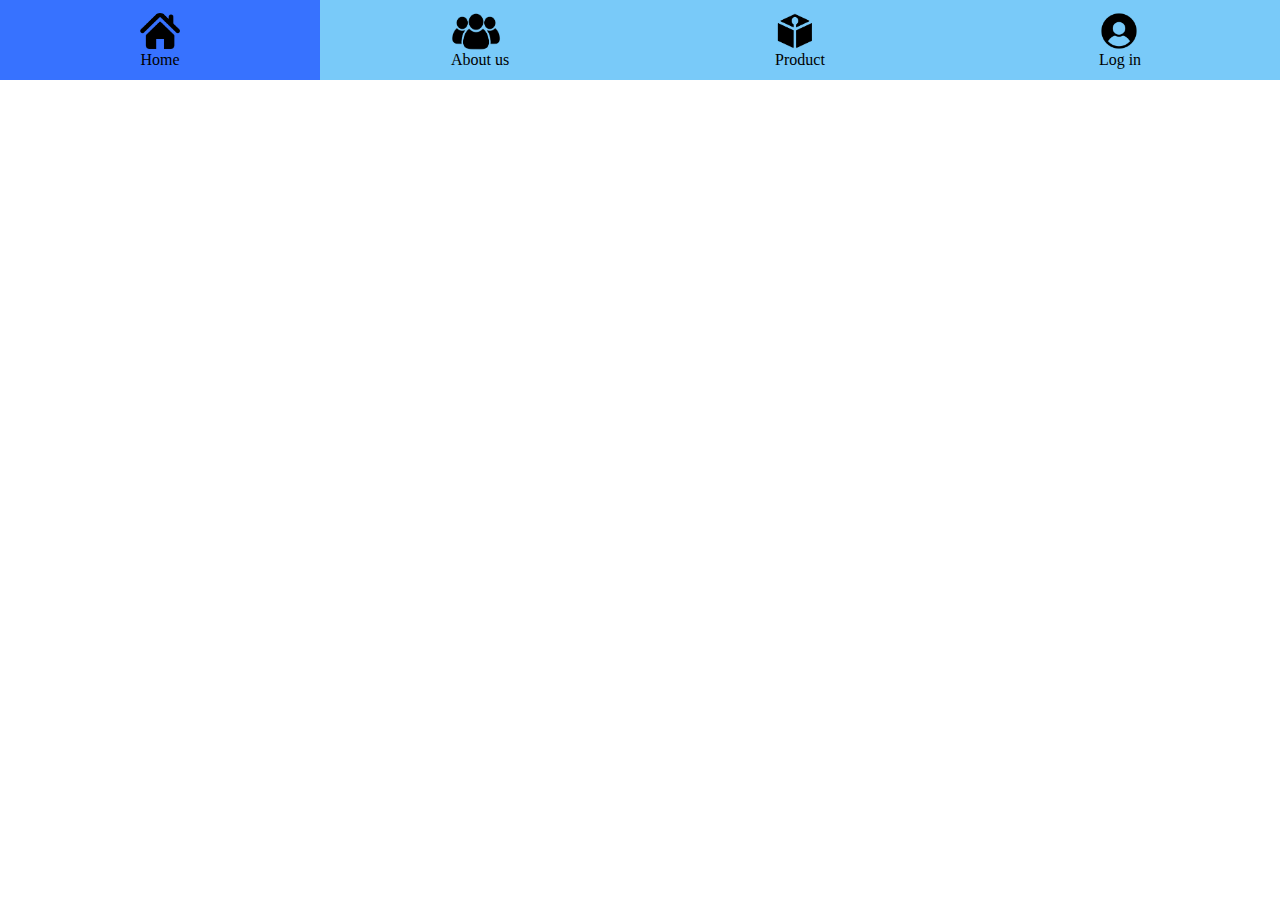
<file: index.html>
<!DOCTYPE html>
<html lang="en">
<head>
    <meta charset="UTF-8">
    <meta name="viewport" content="width=device-width, initial-scale=1.0">
    <title>Rent a space</title>
    <link rel="stylesheet" href="destopv.css">
    <link rel="stylesheet" href="phone.css">
</head>
<body class = "body">
    <nav>
        

        
            
            
            <a href="index.html" class="stranica">
            <div class="mqsto_na_ikonkata">
                <img src="snimki/home.png" alt="" width="40px" height="40px" id="logoto">
                <span class="hover-text">Home</span>
            </div>
            </a>
            <a href="zansastr.html" class="stranica" id="Za_nas">
                <div>
                    <img src="snimki/zanas.jpg" alt="" width="50px" height="40px">
                    <span class="hover-text">About us</span>
                </div>
            </a>
            <a href="produkt.html" class="stranica" id="Za_nas"> 
            <div>   
                <img src="snimki/ikonka2.0.png" alt="" width="40px" height="40px">
                <span class="hover-text">Product</span>
            </div>
            </a>
            <a href="login.html" class="stranica" target="_blank" id="login_sait">
                <div>
                   <img src="snimki/login.png" alt="" width="40px" height="40px">
                   <span class="hover-text">Log in</span>
                </div>
            </a>
       


    </nav>




    
    <script src="butonche.js"></script>
</body>
</html>
</file>
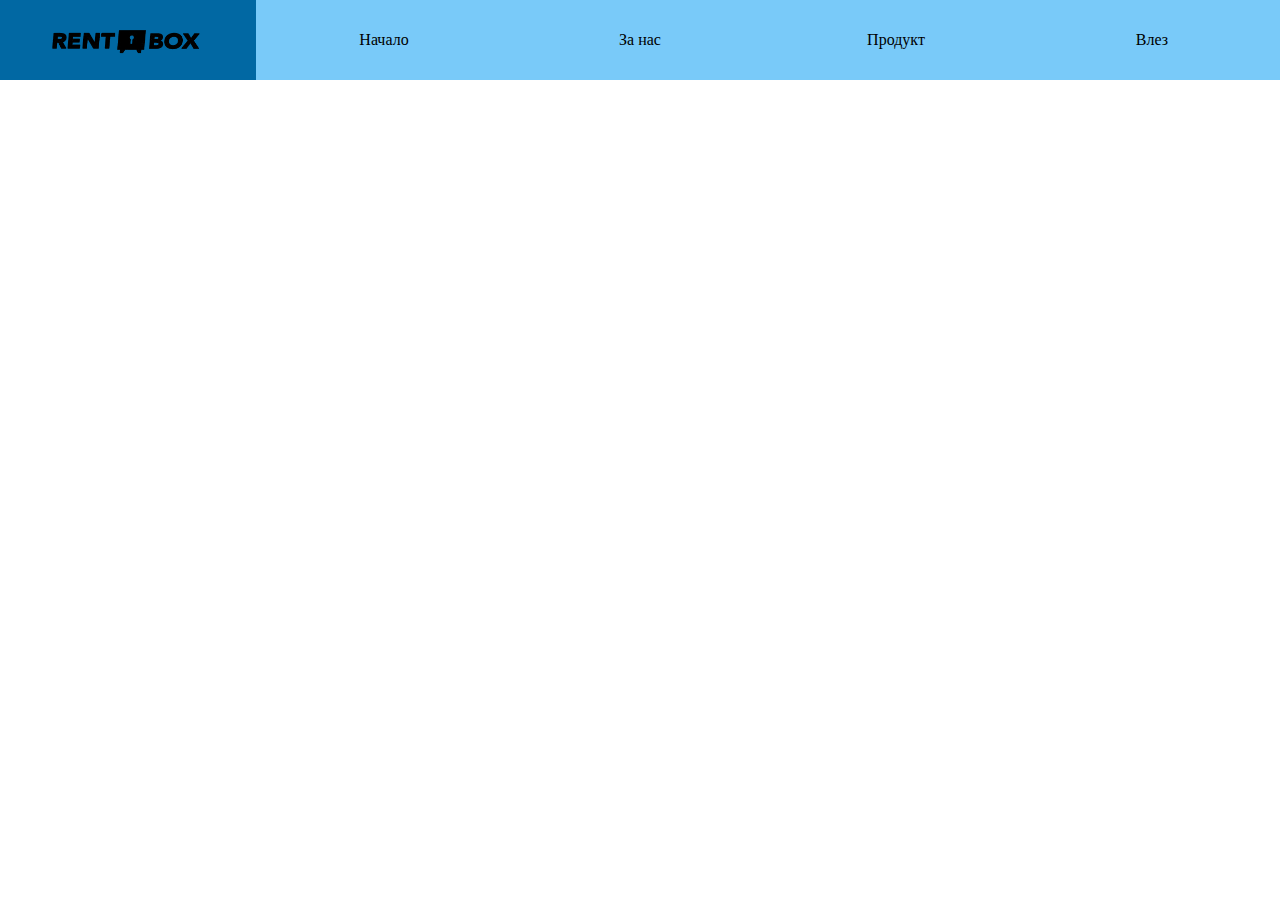
<file: produkt.html>
<!DOCTYPE html>
<html lang="en">
<head>
    <meta charset="UTF-8">
    <meta name="viewport" content="width=device-width, initial-scale=1.0">
    <title>Rent a space</title>
    <link rel="stylesheet" href="destopv.css">
    <link rel="stylesheet" href="phone.css">
</head>
<body>
    <nav>
        <div id="mqsto_na_ikonkata">
            <img src="snimki/Screenshot_23-3-2025_22135_-removebg-preview.png"  alt="manqk" id="logoto">
        </div>

        <div id="stranici">
            <a href="sait.html" class="stranica">
                <div>
                    <p>Начало</p>
                </div>
                </a>
            <a href="zansastr.html" class="stranica" id="Za_nas">
                <div>
                    <p>За нас</p>
                </div>
            </a>
            <a href="produkt.html" class="stranica" id="Za_nas"> 
                <div>   
                    <p>Продукт</p>
                </div>
            </a>
            <a href="login.html" class="stranica" target="_blank" id="login_sait">
                <div>
                    <p>Влез</p>
                </div>
            </a>
        </div>


    </nav>





    <div id="mapa">
        <iframe src="https://www.google.com/maps/embed?pb=!1m18!1m12!1m3!1d367.7745603075784!2d27.481295930472267!3d42.48737532572321!2m3!1f0!2f0!3f0!3m2!1i1024!2i768!4f13.1!3m3!1m2!1s0x40a695a6474d7d99%3A0xd61526f1b55f9de1!2sDOCK%205%20Night%20Club!5e0!3m2!1sbg!2sbg!4v1742677256935!5m2!1sbg!2sbg" width="100%" height="600" style="border:0;" allowfullscreen="" loading="lazy" referrerpolicy="no-referrer-when-downgrade"></iframe>
    </div>
    <button id="backToTopBtn" onclick="scrollToTop">↑</button>
    <script src="butonche.js"></script>
</body>
</html>
</file>
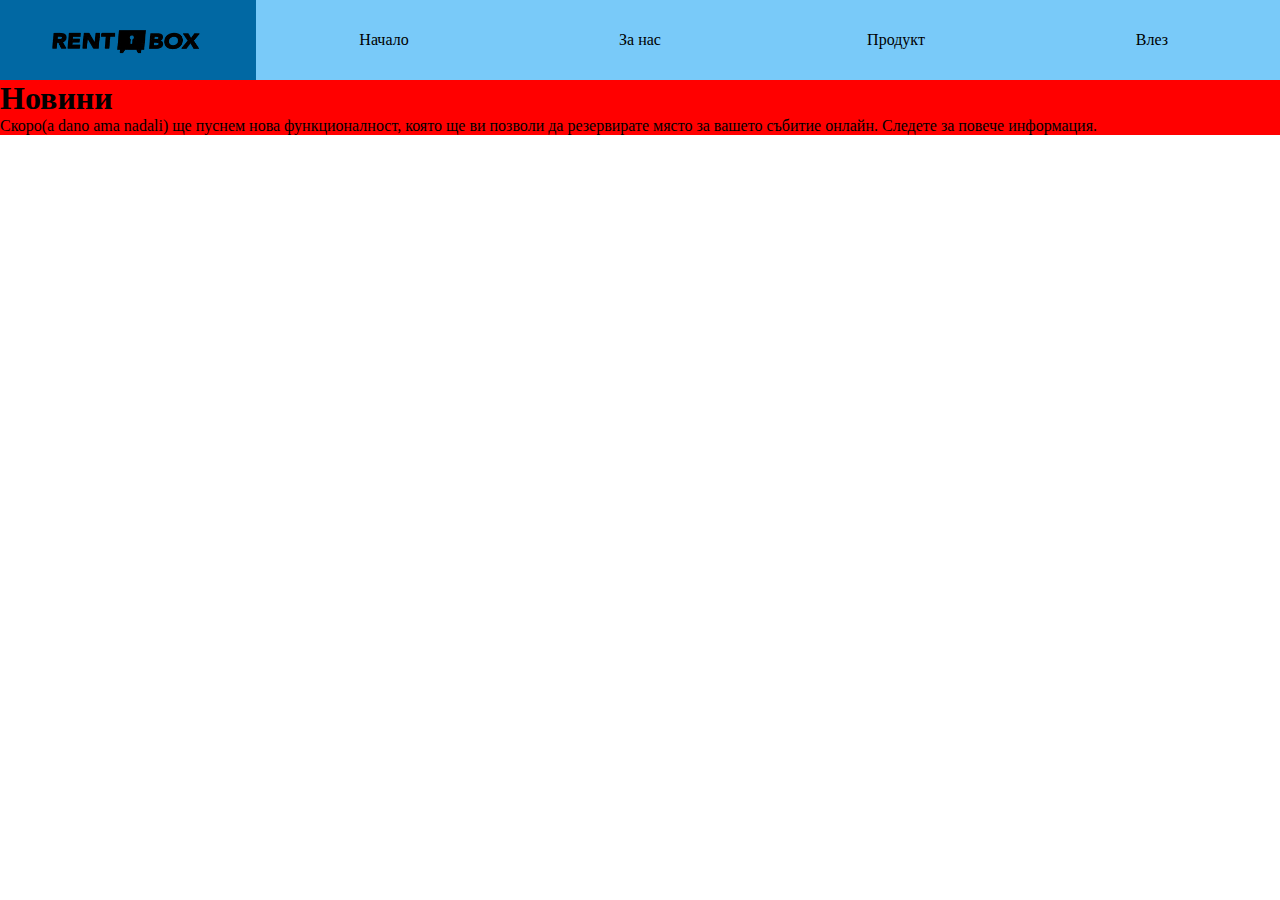
<file: sait.html>
<!DOCTYPE html>
<html lang="en">
<head>
    <meta charset="UTF-8">
    <meta name="viewport" content="width=device-width, initial-scale=1.0">
    <title>Rent a space</title>
    <link rel="stylesheet" href="destopv.css">
    <link rel="stylesheet" href="phone.css">
</head>
<body>
    <nav>
        <div id="mqsto_na_ikonkata">
            <img src="snimki/Screenshot_23-3-2025_22135_-removebg-preview.png"  alt="manqk" id="logoto">
        </div>

        <div id="stranici">
            
            
            <a href="sait.html" class="stranica">
            <div>
                <p>Начало</p>
            </div>
            </a>
            <a href="zansastr.html" class="stranica" id="Za_nas">
                <div>
                    <p>За нас</p>
                </div>
            </a>
            <a href="produkt.html" class="stranica" id="Za_nas"> 
            <div>   
                <p>Продукт</p>
            </div>
            </a>
            <a href="login.html" class="stranica" target="_blank" id="login_sait">
                <div>
                    <p>Влез</p>
                </div>
            </a>
        </div>


    </nav>




    <div class="news" id="parva_novina">
        <h1>Новини</h1>
        <p>Скоро(a dano ama nadali) ще пуснем нова функционалност, която ще ви позволи да резервирате място за вашето събитие онлайн. Следете за повече информация.</p>

    </div>



    <button id="backToTopBtn" onclick="scrollToTop">↑</button>
    <script src="butonche.js"></script>
</body>
</html>
</file>
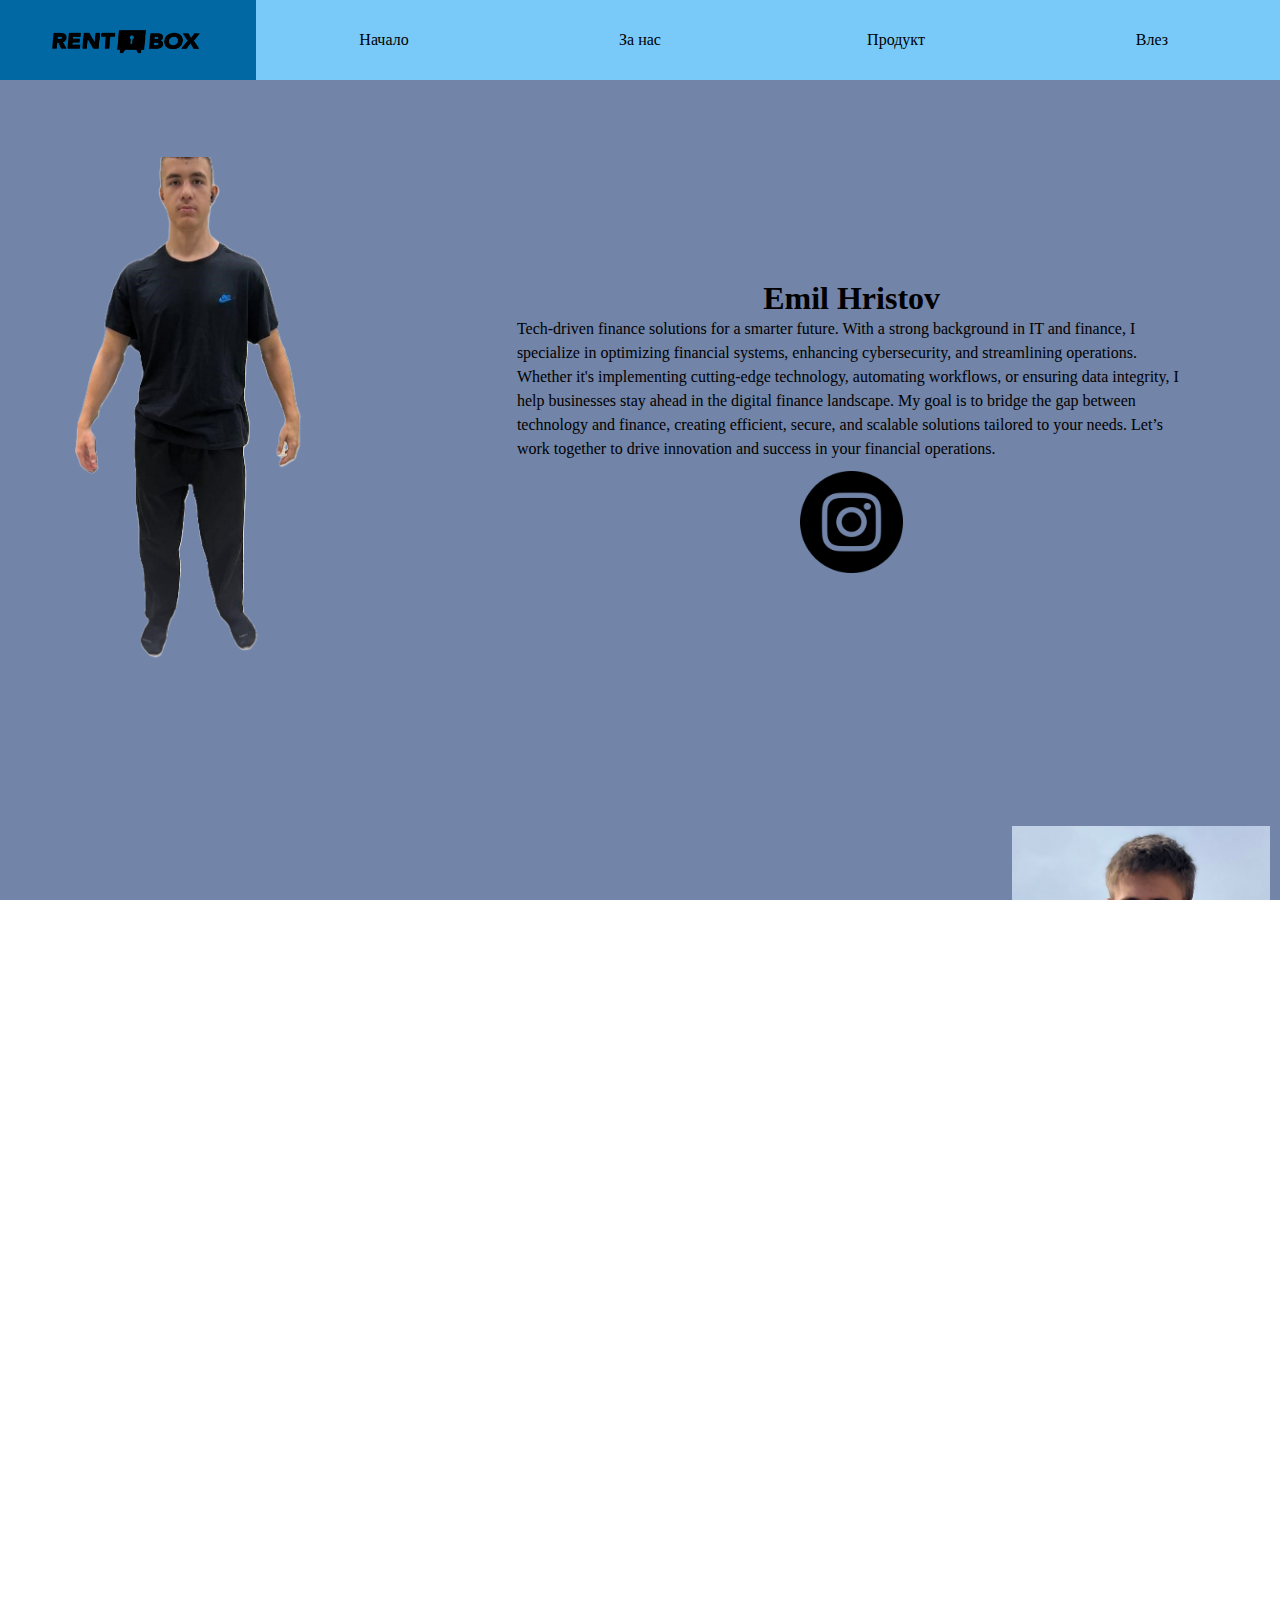
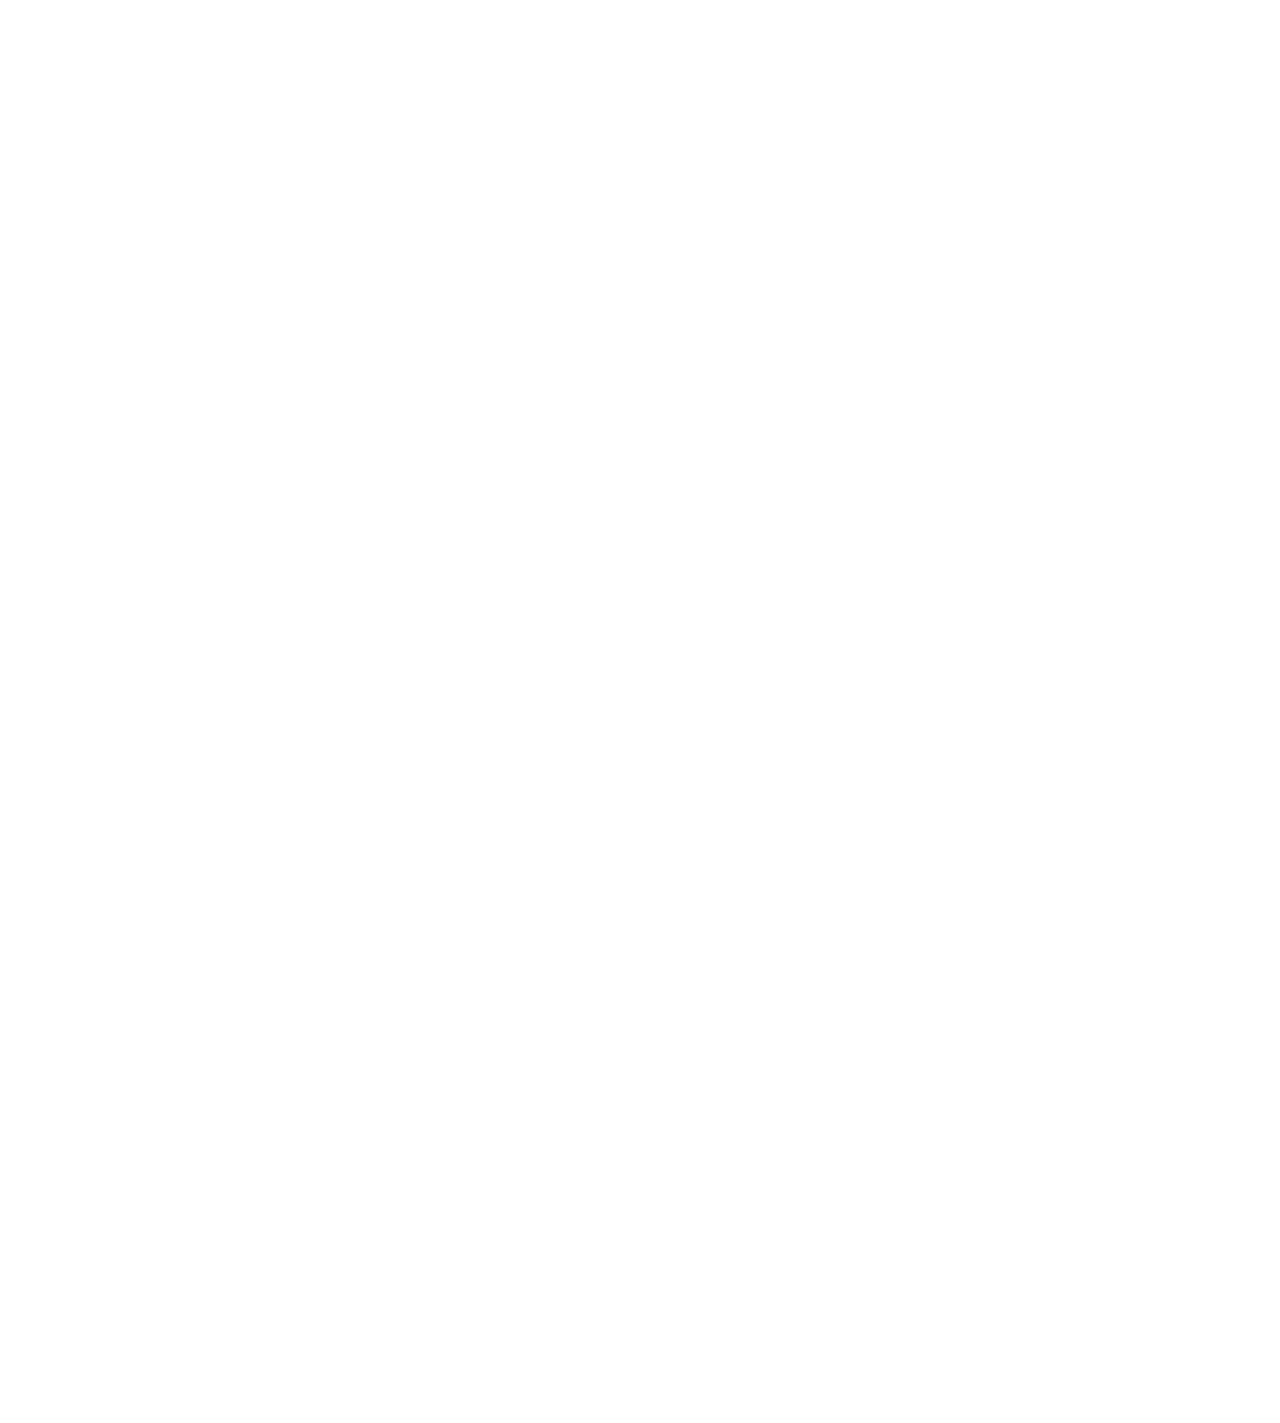
<file: zansastr.html>
<!DOCTYPE html>
<html lang="en">
<head>
    <meta charset="UTF-8">
    <meta name="viewport" content="width=device-width, initial-scale=1.0">
    <title>Rent a space</title>
    <link rel="stylesheet" href="destopv.css">
    <link rel="stylesheet" href="phone.css">
</head>
<body id="Za_nasbody" >
    <nav>
        <div id="mqsto_na_ikonkata">
            <img src="snimki/Screenshot_23-3-2025_22135_-removebg-preview.png"  alt="manqk" id="logoto">
        </div>

        <div id="stranici">
            <a href="sait.html" class="stranica">
                <div>
                    <p>Начало</p>
                </div>
                </a>
            <div class="stranica" id="Za_nas">
                <p>За нас</p>
                
            </div>
            <a href="produkt.html" class="stranica" id="Za_nas"> 
                <div>   
                    <p>Продукт</p>
                </div>
            </a>
            <a href="login.html" class="stranica" target="_blank" id="login_sait">
                <div>
                    <p>Влез</p>
                </div>
            </a>
        </div>


    </nav>

    <div class="manqci" id="adasha">
        <img src="snimki/az n.png" alt="IT/Finance" title="IT/Finance" >
        
        <div class="description">
        <h1>Emil Hristov</h1>
            <p>Tech-driven finance solutions for a smarter future. With a strong background in IT and finance, I specialize in optimizing financial systems, enhancing cybersecurity, and streamlining operations. Whether it's implementing cutting-edge technology, automating workflows, or ensuring data integrity, I help businesses stay ahead in the digital finance landscape. My goal is to bridge the gap between technology and finance, creating efficient, secure, and scalable solutions tailored to your needs. Let’s work together to drive innovation and success in your financial operations.</p>
            <a href="https://www.instagram.com/_.e.hristov._/" target="_blank"><img id="igikona"src="snimki/instagram.png"></a>

    </div>
    </div>
    <div class="manqci" >
      
        
        <div class="description">
        <h1>Emil Angelov </h1>
            <p>"Driving growth through leadership and sales excellence. With a passion for building high-performing teams and crafting winning sales strategies, I specialize in driving revenue, fostering client relationships, and scaling businesses.</p>
            <a href="https://www.instagram.com/e_angelovv/" target="_blank"><img id="igikona"src="snimki/instagram.png"></a>
    </div>
    <img src="snimki/ea.jpg"  >
    </div>





    <div class="manqci" >
        <img src="snimki/rado.jpg"  >
        
        <div class="description">
        <h1>Radoslav Stoyanov</h1>
            <p>MNOOOOOOOOOOOO debel ama inache golqm pich</p>
            <a href="https://www.instagram.com/_r.stoyanov_/" target="_blank"><img id="igikona"src="snimki/instagram.png"></a>
    </div>
    </div>






    <div class="manqci" >
        
        
        <div class="description">
        <h1>Yavor Stanchev</h1>
            <p>Nisak</p>
            <a href="https://www.instagram.com/stanchevvv____/" target="_blank"><img id="igikona"src="snimki/instagram.png"></a>

    </div>
    <img src="snimki/qv.jpg" alt="IT/Finance" title="IT/Finance" >
    </div>


    <div class="manqci" >
        <img src="snimki/az n.png" alt="IT/Finance" title="IT/Finance" >
        
        <div class="description">
        <h1>Stoyan Petrov</h1>
            <p>Tech-driven finance solutions for a smarter future. With a strong background in IT and finance, I specialize in optimizing financial systems, enhancing cybersecurity, and streamlining operations. Whether it's implementing cutting-edge technology, automating workflows, or ensuring data integrity, I help businesses stay ahead in the digital finance landscape. My goal is to bridge the gap between technology and finance, creating efficient, secure, and scalable solutions tailored to your needs. Let’s work together to drive innovation and success in your financial operations.</p>
            <a href="https://www.instagram.com/spetrov23/" target="_blank"><img id="igikona"src="snimki/instagram.png"></a>
    </div>
    </div>





    <div class="manqci" >
      
        <div class="description">
        <h1>Ivo Marinov</h1>
            <p>Tech-driven finance solutions for a smarter future. With a strong background in IT and finance, I specialize in optimizing financial systems, enhancing cybersecurity, and streamlining operations. Whether it's implementing cutting-edge technology, automating workflows, or ensuring data integrity, I help businesses stay ahead in the digital finance landscape. My goal is to bridge the gap between technology and finance, creating efficient, secure, and scalable solutions tailored to your needs. Let’s work together to drive innovation and success in your financial operations.</p>
            <a href="https://www.instagram.com/_i.marinovv" target="_blank"><img id="igikona"src="snimki/instagram.png"></a>
    </div>
    <img src="snimki/ivaka.jpg" alt="IT/Finance" title="IT/Finance" >
    </div>


   


 <button id="backToTopBtn" onclick="scrollToTop">↑</button>
 <script src="butonche.js"></script>
</body>
</html>
</file>
<file: destopv.css>
* {
    margin: 0;
    padding: 0;
    box-sizing: border-box;
}
:root {
    --nav-height: 80px; /* Set the height of the navigation bar */
}
html, body {
    height: 100%; /* Allow the height to adjust based on content */
    width: 100%; 
    overflow-x: hidden; 
    display: flex;
    flex-direction: column;
}
img {
    display: block;
}

nav {
    display: flex; /* Use flexbox to align items horizontally */
    flex-direction: row; /* Ensure items are aligned in a row */
    align-items: center; /* Vertically align the logo and links */
    justify-content: space-between; /* Add space between the logo and links */
    height: var(--nav-height); /* Use the variable for the navigation height */
    padding: 0; /* Add horizontal padding */
    background-color: #0168A3; /* Ensure the background color is visible */
    z-index: 1000; /* Ensure it appears above other elements */
    position: fixed; /* Keep the nav fixed at the top */
    top: 0;
    left: 0;
    width: 100%;
    box-sizing: border-box; /* Include padding in width calculations */
}

#mqsto_na_ikonkata {
    display: flex; /* Ensure the logo container is visible */
    align-items: center; /* Center the logo vertically */
    justify-content: flex-start; /* Align the logo to the left */
    width: 20%; /* Adjust the width of the logo container */
    height: 100%; /* Fill the height of the nav */
}

#logoto {
    max-width: 100%; /* Ensure the logo fits within its container */
    height: auto; /* Maintain the aspect ratio */
}
#stranici {
    display: flex; /* Use flexbox for the navigation links */
    flex-direction: row; /* Align links horizontally */
    align-items: center; /* Center the links vertically */
    justify-content: flex-end; /* Align the links to the right */
    width: 80%; /* Adjust the width of the navigation links container */
    height: 100%; /* Fill the height of the nav */
}
.stranica {
    text-align: center; /* Center the text */
    display: flex; /* Ensure the links are visible */
    align-items: center;
    justify-content: center;
    background-color: #79CAF9; /* Ensure the background color is visible */
    height: 100%; /* Allow the height to adjust */
    width: 30%;
    padding: 10px; /* Add padding for better spacing */
  
    z-index: 1000; /* Ensure it appears above other elements */
}
.stranica:hover {
    background-color: #3772FF; /* Ensure hover effect works */
}

a {
    text-decoration: none;
    display: block;
    color: black; /* Ensure the text color is visible */
}
.manqci {
   
    width: 100%;
    height: 50%; 
    background-color: #7284A8;
    display: flex; 
    align-items: center;
    justify-content: space-evenly; 
    gap: 20px; 
    padding: 10px;
    
}
#adasha
{
  
        margin-top: var(--nav-height); /* Add padding to account for the navbar height */
       
        height: auto;
}
.manqci img {
    max-width: 40%; 
    height: 80%; 
    display: block; 
    object-fit: cover;
}
.description {
   
    width: 100%;
    height:auto;
   
    display: flex; 
    flex-direction: column; 
    align-items: center; 
    justify-content:center; 
    text-align: center;
 
  

    
}
.description h1 {
    margin: 0; 
    
    font-size: 2rem; 
}
.description p {
    margin:  auto 0; 
    width: 80%; 
    text-align: left; 
    line-height: 1.5; 
}
.news  
{
    
    
    width: 100%; 
    overflow: visible; 
}
#parva_novina
{
    margin-top: var(--nav-height);
    background-color:red;
   
 
}
#mapa
{
    margin-top: var(--nav-height);
}
#igikona
{
    width: 20%;
    height: auto;
    display: block;
    object-fit: contain;
    margin: 10px auto 0; 
}
#backToTopBtn {
    position: fixed;
    bottom: 20px;
    right: 20px;
    display: none;
    width: 40px;
    height: 40px;
    border-radius: 50%;
    background-color:#1C1F33;
    color: white;
    border: none;
    cursor: pointer;
    font-size: 20px; 
    z-index: 1000;
}
</file>
<file: phone.css>
@media screen and (max-width: 768px) {
    :root {
        --nav-height1: 210px; /* Set a fixed height for the navigation bar */
    }

    html, body {
        height: 200vh; /* Allow the height to adjust based on content */
        width: 100%; 
        overflow-x: hidden; 
        display: flex;
        flex-direction: column;
    }

    img {
        display: block;
    }

    nav {
        flex-direction: column; /* Stack items vertically */
        height: auto; /* Let the height adjust dynamically */
        padding: 5px 0; /* Reduce padding to remove extra space */
        display: flex-start; /* Ensure the navigation bar wraps its content */
        align-items: center; /* Center the content horizontally */
        justify-content: center; /* Center the content vertically */
        background-color: #0168A3; /* Ensure the background color is visible */
        overflow: visible; /* Allow content to flow properly */
        box-sizing: border-box; /* Include padding in height calculations */
    }

    #mqsto_na_ikonkata {
        width: 40%; /* Full width for the logo */
        justify-content: center; /* Center the logo */
        margin-bottom: 5px; /* Add spacing below the logo */
        height: auto; /* Let the height adjust dynamically */
        display: flex; /* Ensure the container is visible */
        align-items: center; /* Center the logo vertically */
    }

    #logoto {
        max-width: 100%; /* Ensure the logo fits within its container */
        height: auto; /* Maintain the aspect ratio */
    }

    #stranici {
        width: 100%; /* Full width for navigation links */
        flex-direction: column; /* Stack links vertically */
        align-items: center; /* Center the links */
        gap: 10px;
        display: flex; /* Ensure the container is visible */
        height: 50%;
    }

    .stranica {
        width: 90%; /* Make links take up most of the screen width */
        max-width: 300px; /* Optional: Set a maximum width for the buttons */
        text-align: center; /* Center the text */
        display: flex; /* Ensure the links are visible */
        align-items: center;
        justify-content: center;
        background-color: #79CAF9; /* Ensure the background color is visible */
        height: auto; /* Allow the height to adjust */
        padding: 10px; /* Add padding for better spacing */
        border-radius: 5px; /* Optional: Add rounded corners */
        box-sizing: border-box; /* Include padding in width calculations */
        z-index: 1000; /* Ensure it appears above other elements */
    }

    .stranica:hover {
        background-color: #3772FF; /* Ensure hover effect works */
    }

    a {
        text-decoration: none;
        display: block;
        color: black; /* Ensure the text color is visible */
    }

    #parva_novina {
       
        padding-top: 210px; /* Add padding to account for the navbar height */
        background-color: red;
        height: auto; /* Allow the height to adjust based on content */
        display: flex;
        flex-direction: column;
    }

    .manqci {
        flex-direction: column; /* Stack image and description vertically */
        align-items: center; /* Center content */
        gap: 20px; /* Add spacing between image and description */
        padding: 10px; /* Add padding */
    }

    .manqci img {
        max-width: 80%; /* Reduce image size for smaller screens */
        height: auto; /* Maintain aspect ratio */
    }

    .manqci:first-of-type {
        margin-top: 0; /* Remove unnecessary margin */
        padding-top: var(--nav-height1); /* Add padding to account for the fixed nav height */
    }

    .description {
        width: 90%; /* Reduce width of the description */
        text-align: center; /* Center-align text */
    }

    .description h1 {
        font-size: 1.5rem; /* Adjust font size for smaller screens */
    }

    .description p {
        font-size: 1rem; /* Adjust paragraph font size */
        line-height: 1.4; /* Improve readability */
    }
   
}
</file>
